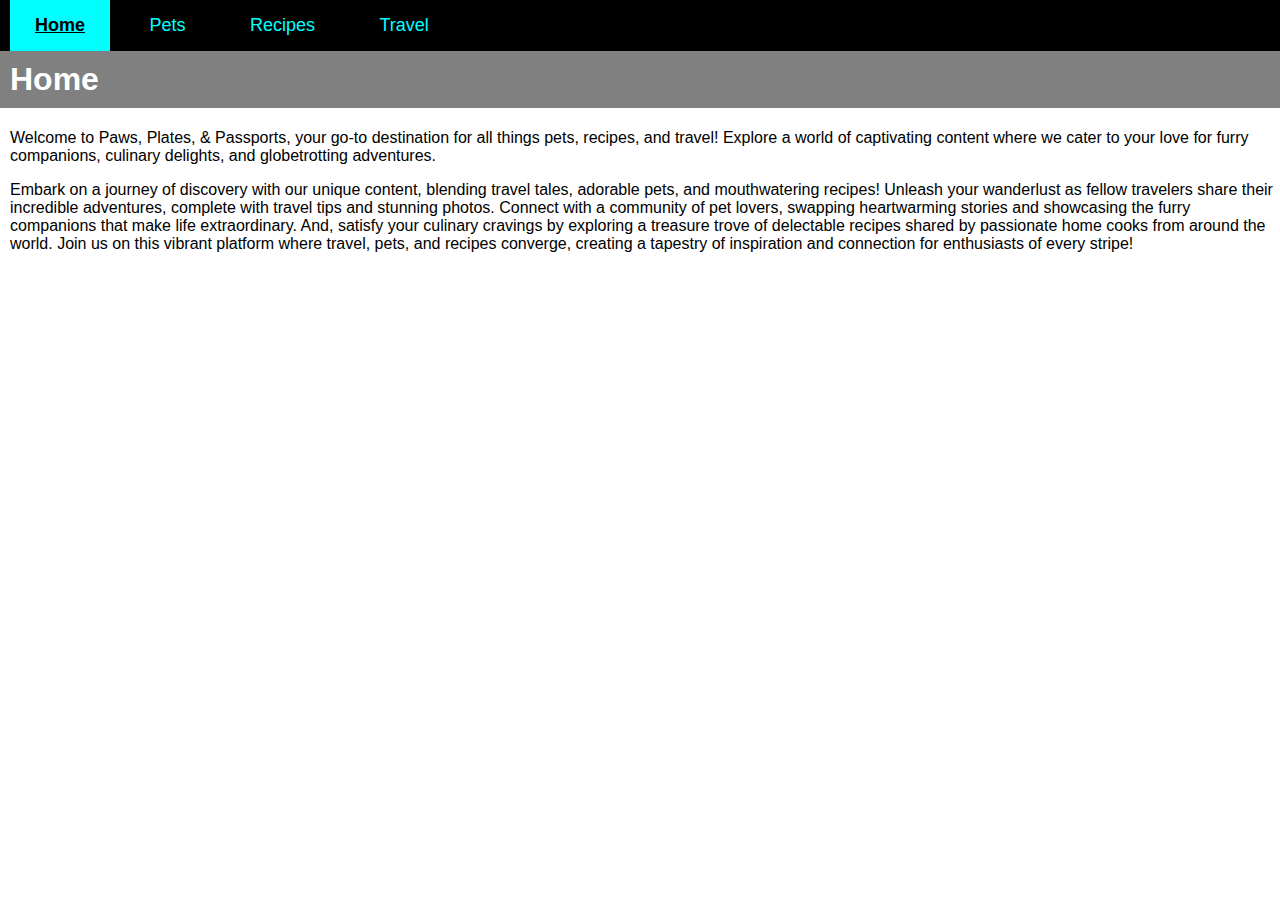
<file: index.html>
<!DOCTYPE html>
<html lang="en">
<head>
    <meta charset="UTF-8">
    <meta name="viewport" content="width=device-width, initial-scale=1.0">
    <link rel="stylesheet" href="css/style.css">
    <title>Home</title>
</head>
<body>
    <header>
    <a class="skip-main" href = "#main">Skip to Main Content</a>
        <nav>
            <ul>
                <li class="active"><a href = "index.html">Home</a></li>
                <li><a href = "pets.html">Pets</a></li>
                <li><a href = "recipes.html">Recipes</a></li>
                <li><a href = "travel.html">Travel</a></li>
            </ul>
        </nav>
        <h1>Home</h1>
    </header>

    <main id="main">
        <div>
            <p>Welcome to Paws, Plates, & Passports, your go-to destination for all things pets, recipes, and travel! Explore a world of captivating content where we cater to your love for furry companions, culinary delights, and globetrotting adventures. </p>

            <p>Embark on a journey of discovery with our unique content, blending travel tales, adorable pets, and mouthwatering recipes! Unleash your wanderlust as fellow travelers share their incredible adventures, complete with travel tips and stunning photos. Connect with a community of pet lovers, swapping heartwarming stories and showcasing the furry companions that make life extraordinary. And, satisfy your culinary cravings by exploring a treasure trove of delectable recipes shared by passionate home cooks from around the world. Join us on this vibrant platform where travel, pets, and recipes converge, creating a tapestry of inspiration and connection for enthusiasts of every stripe!</p>
        </div>

    </main>
    
</body>
</html>
</file>
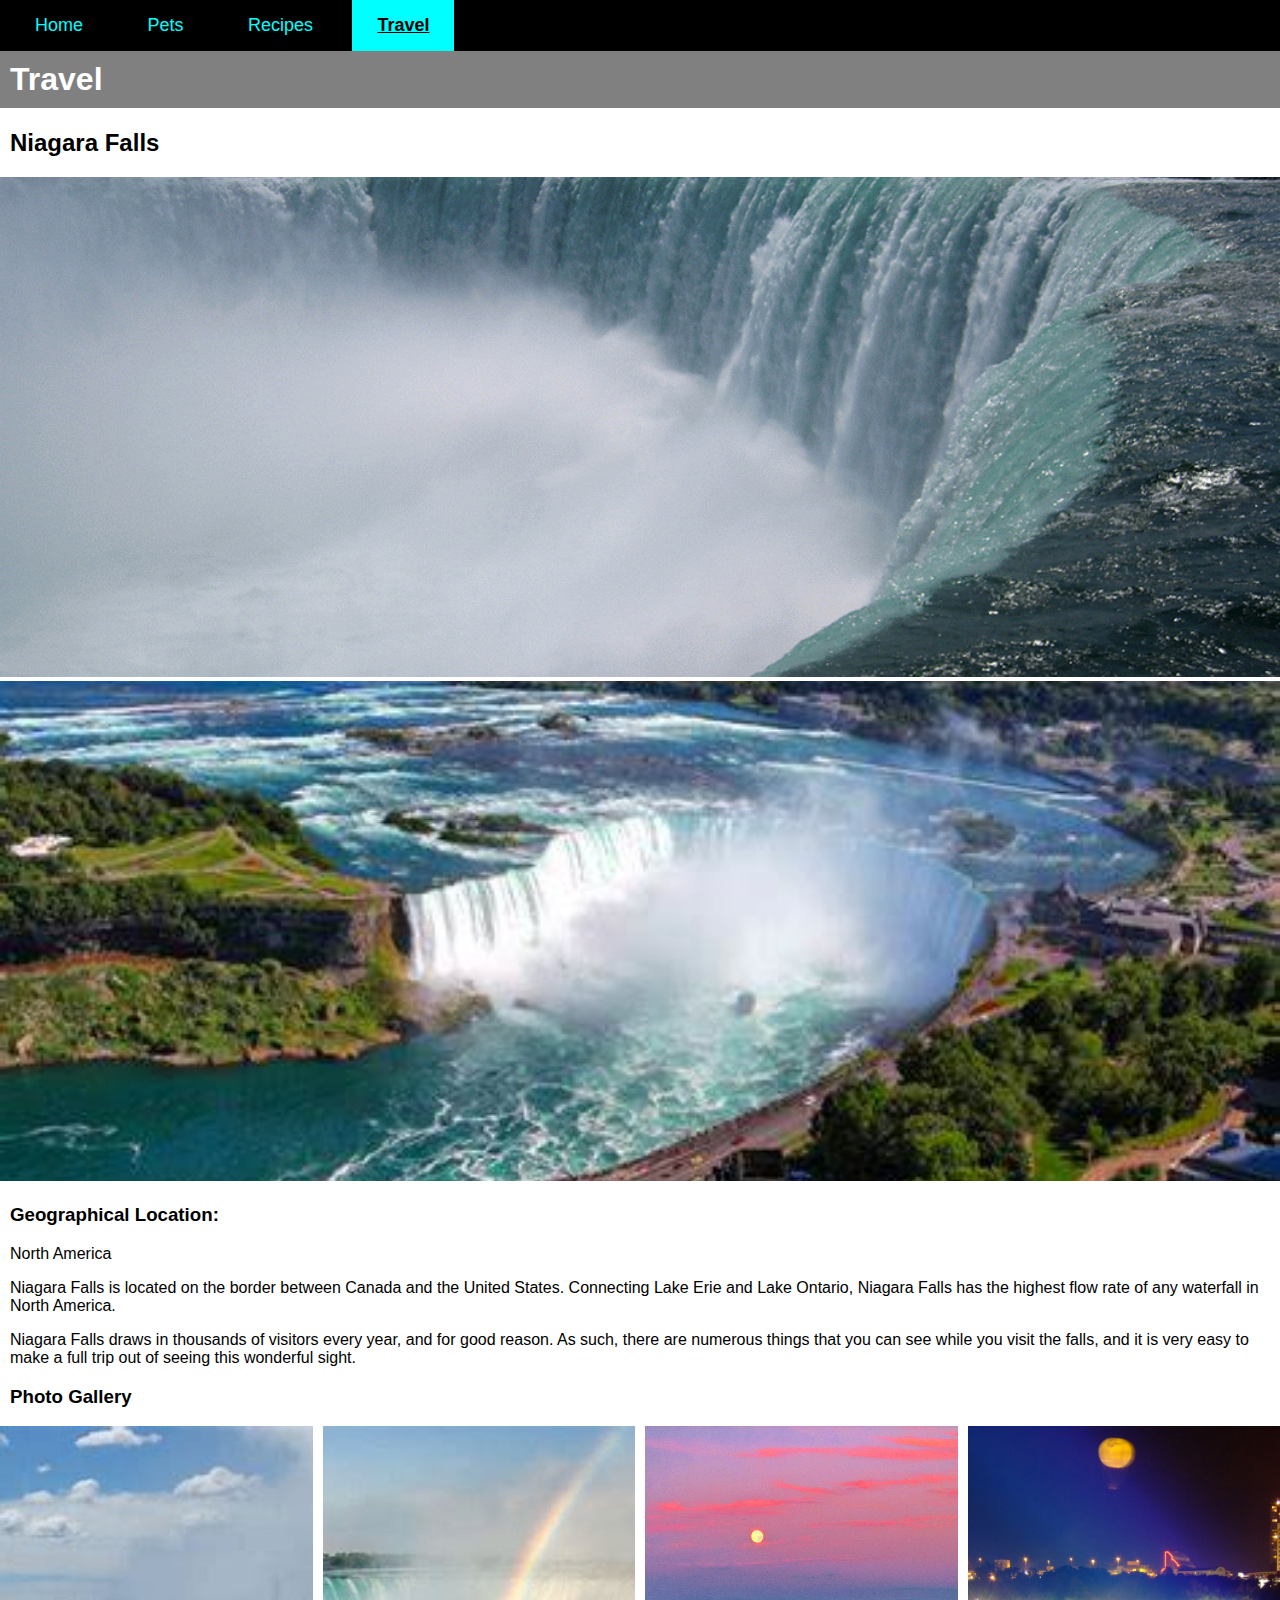
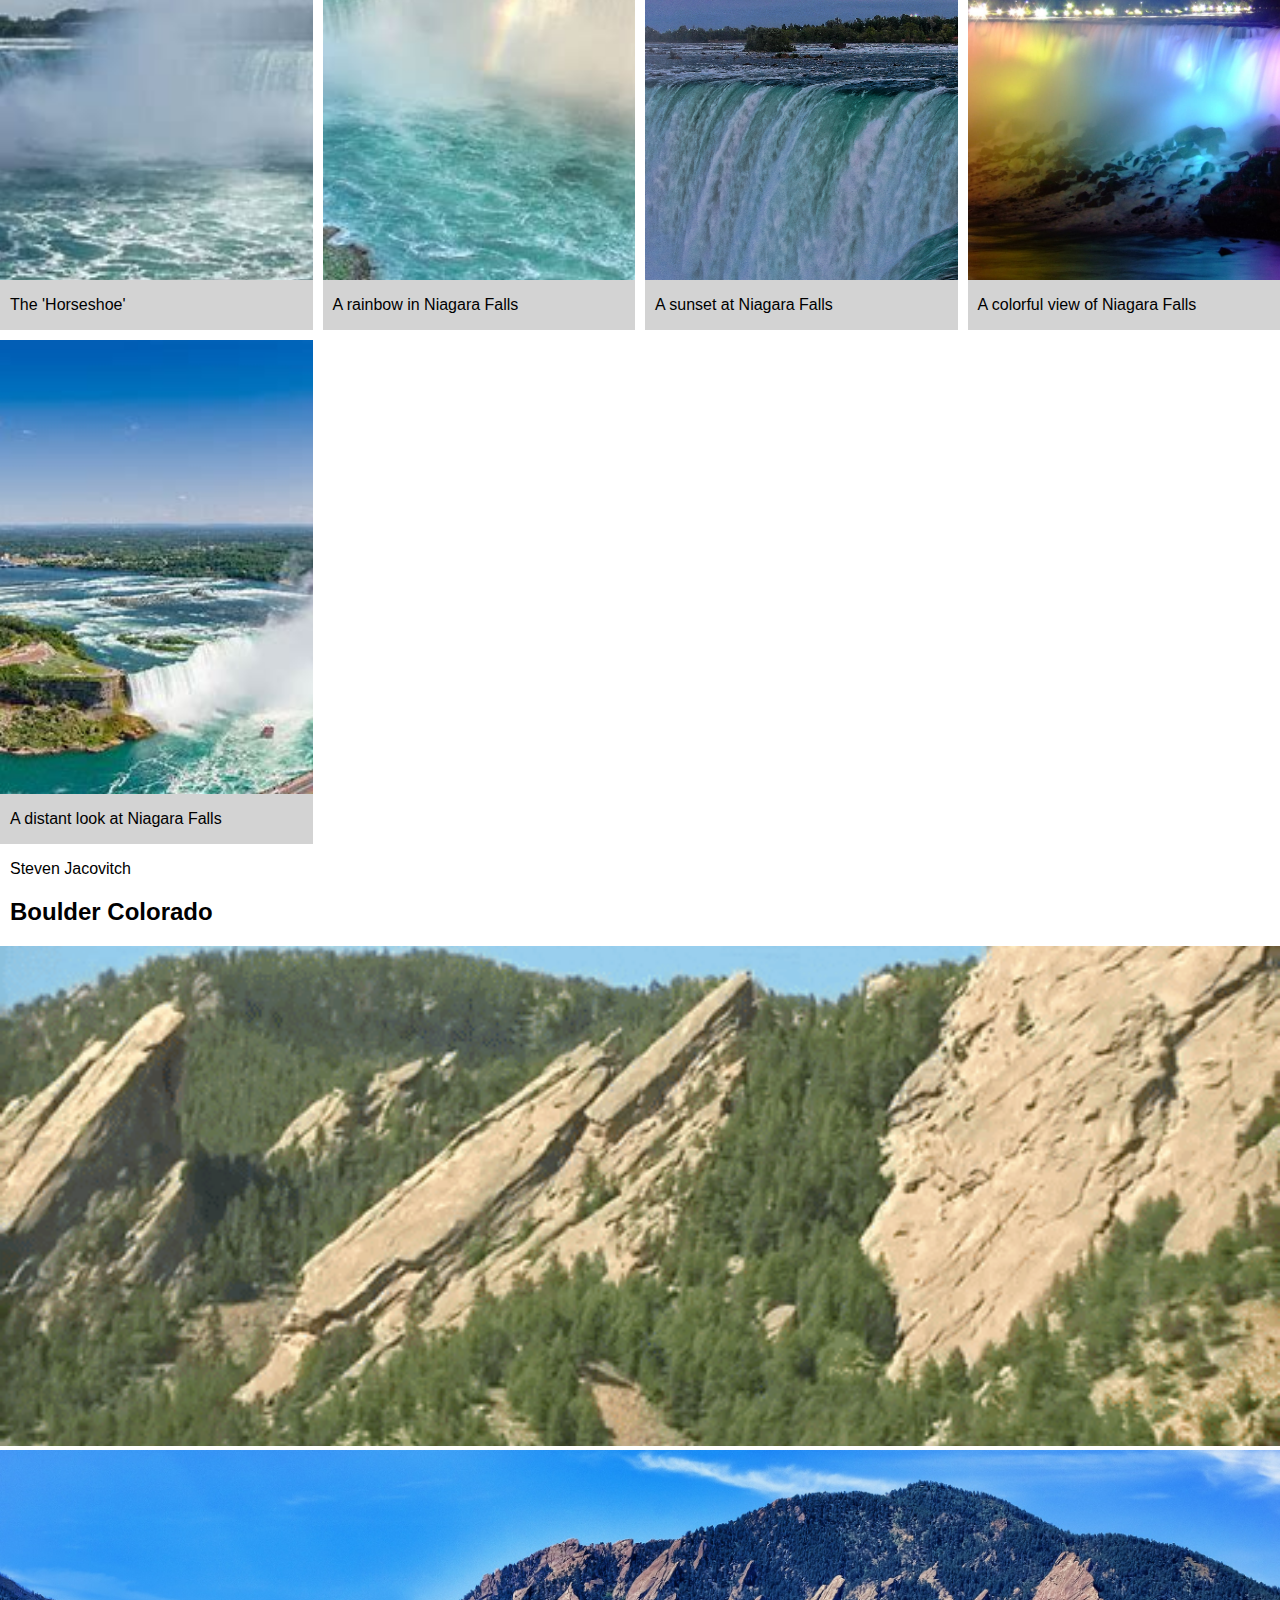
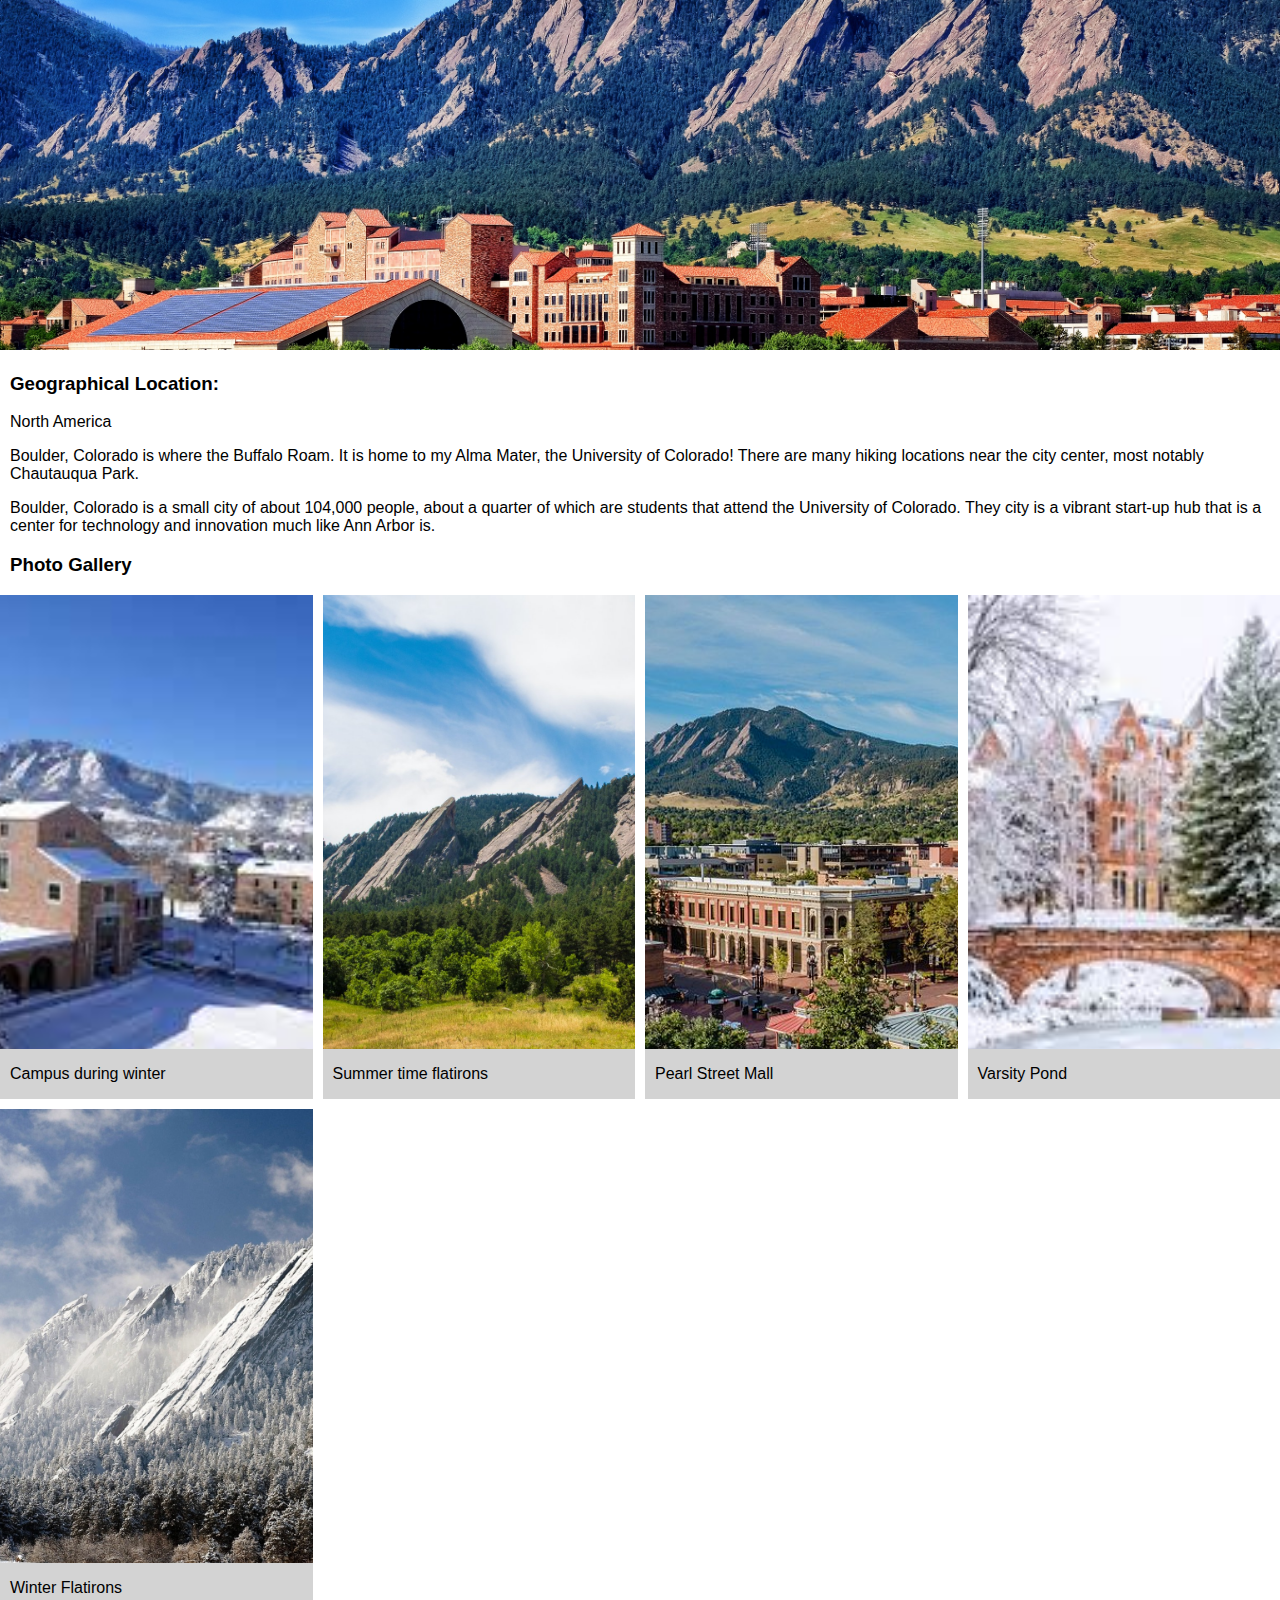
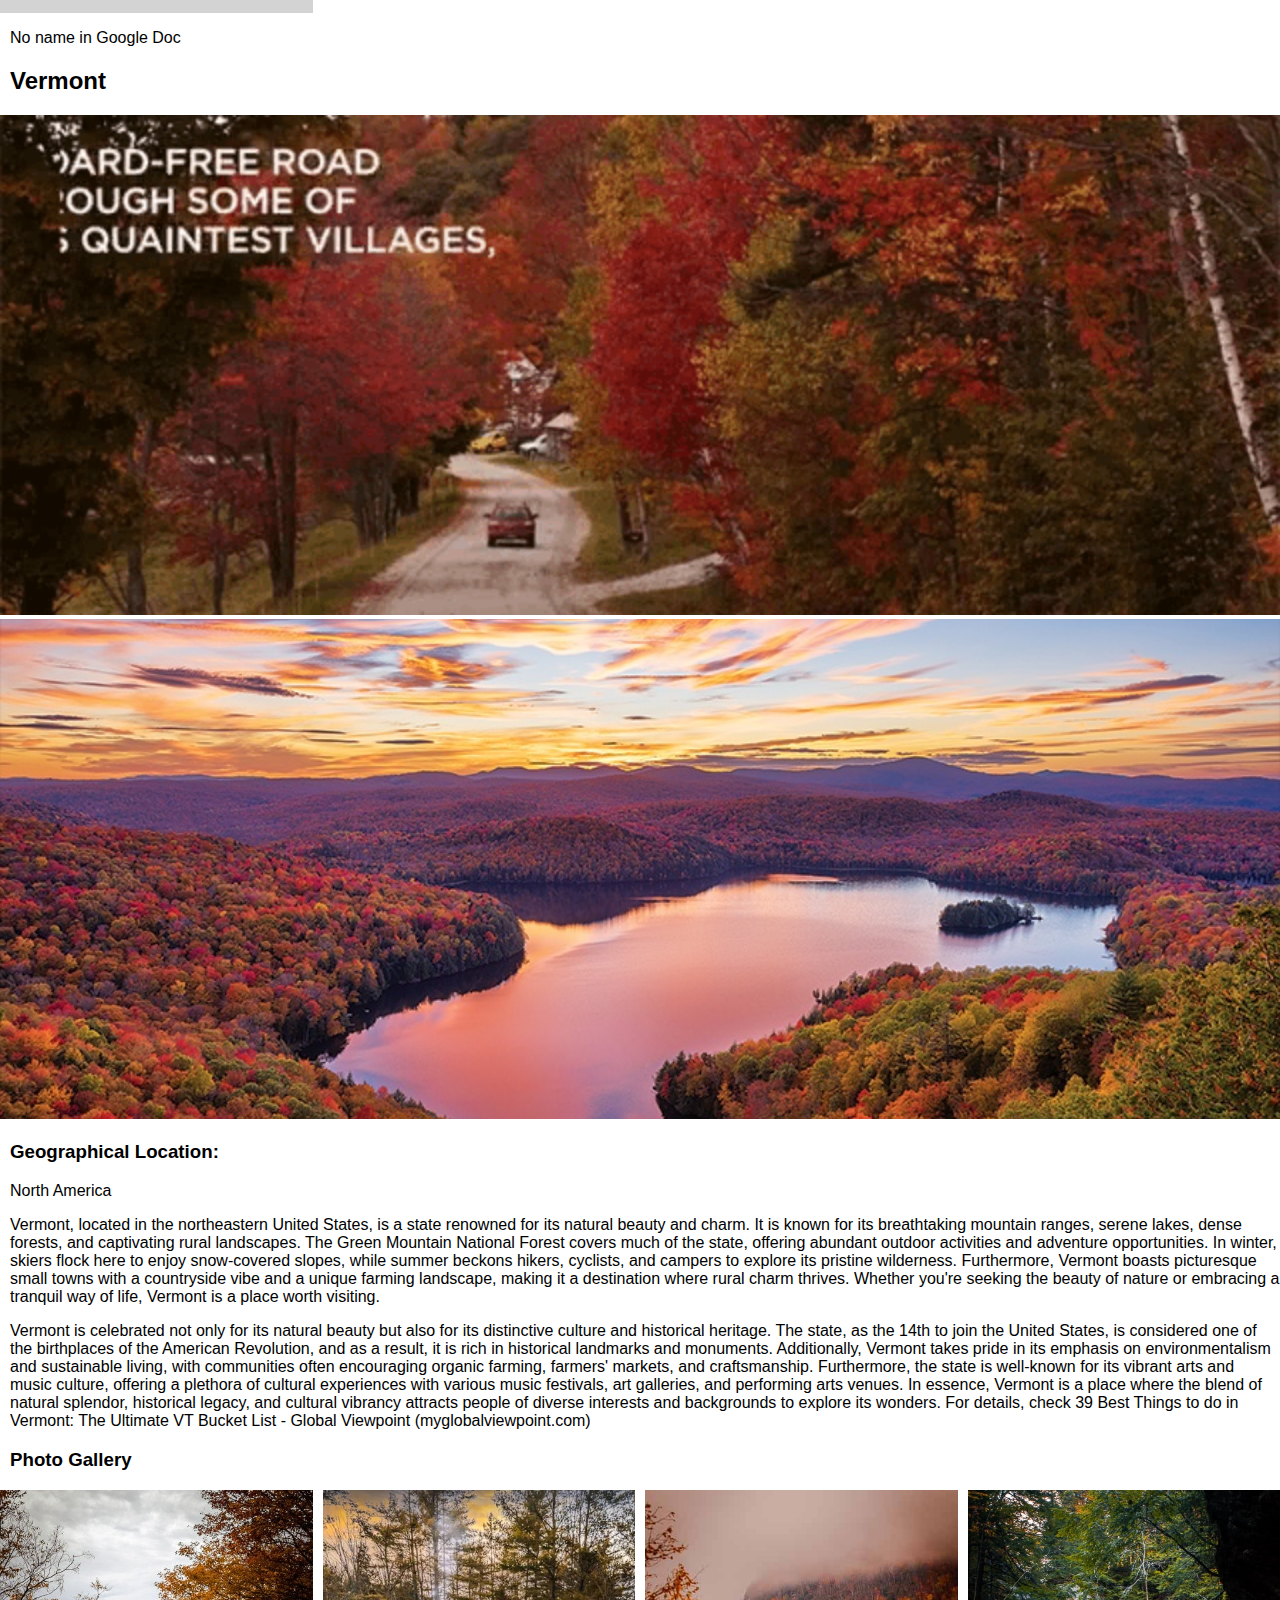
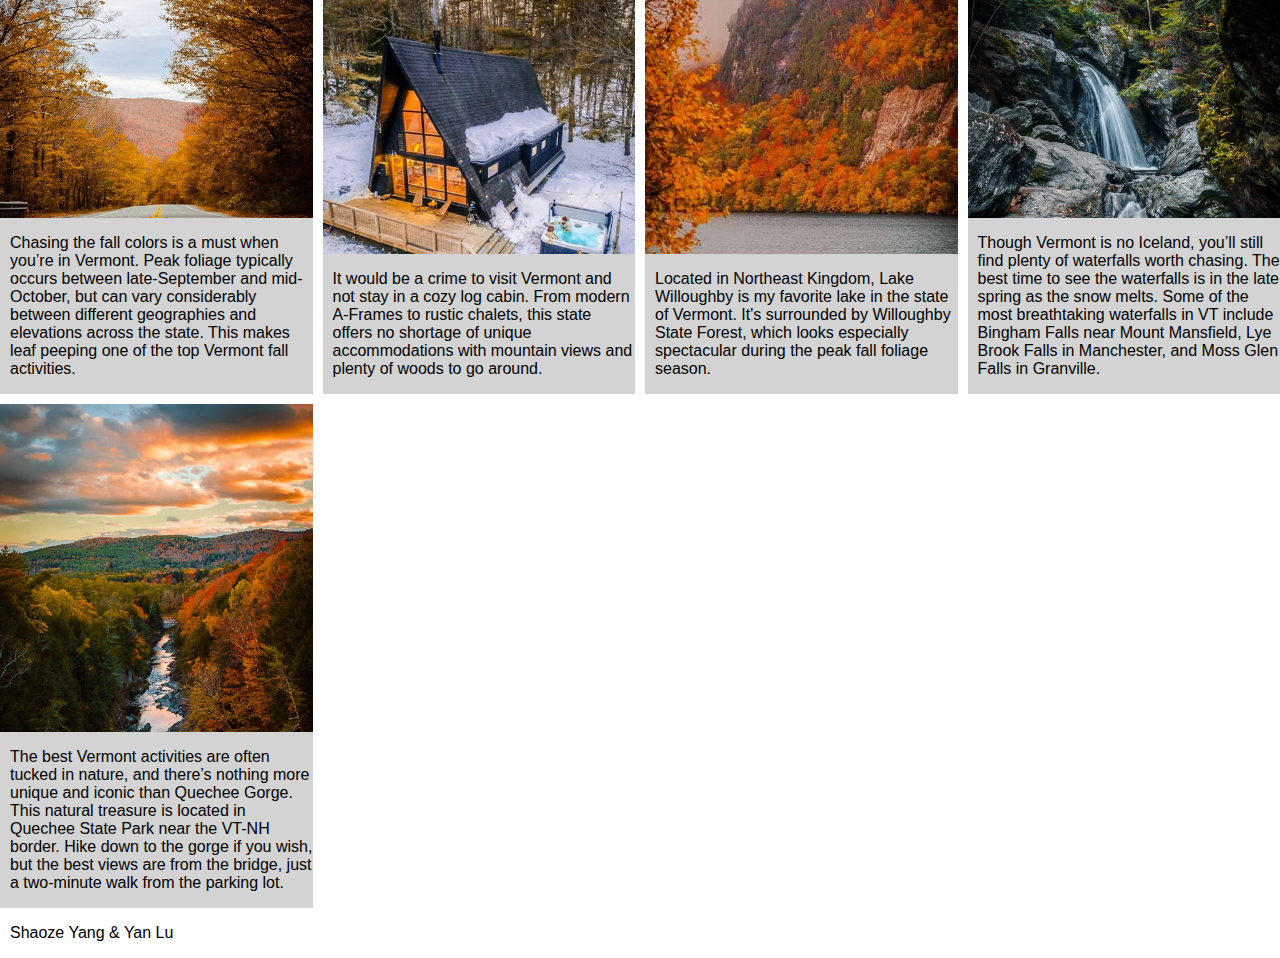
<file: travel.html>
<!DOCTYPE html>
<html lang="en">
<head>
    <meta charset="UTF-8">
    <meta name="viewport" content="width=device-width, initial-scale=1.0">
    <link rel="stylesheet" href="css/style.css">
    <title>Travel</title>
</head>
<body>
    <header>
    <a class="skip-main" href = "#main">Skip to Main Content</a> 
        <nav>
            <ul>
                <li><a href = "index.html">Home</a></li>
                <li><a href = "pets.html">Pets</a></li>
                <li><a href = "recipes.html">Recipes</a></li>
                <li class="active"><a href = "travel.html">Travel</a></li>
            </ul>
        </nav>
        <h1>Travel</h1>
    </header>
    
    <main id="main">
        <div>
            <h2>Niagara Falls</h2>

            <img src="images/Niagara_Falls_gif.gif" alt="A gif of water falling off of Niagara Falls">
            <img src="images/Niagara_Falls_jpg.jpg" alt="A skyview of Niagara Falls and the surrounding roads and trees">

            <h3>Geographical Location:</h3>
            <p>North America</p>
            <p>Niagara Falls is located on the border between Canada and the United States. Connecting Lake Erie and Lake Ontario, Niagara Falls has the highest flow rate of any waterfall in North America.</p>
            <p>Niagara Falls draws in thousands of visitors every year, and for good reason. As such, there are numerous things that you can see while you visit the falls, and it is very easy to make a full trip out of seeing this wonderful sight.</p>

            <h3>Photo Gallery</h3>
            <div class="grid-gallery">
                <div class="grid-item">
                    <img src="images/Niagara_Falls_2.jpg" alt="A visualization of the 'Horseshoe' part of the falls">
                    <div class="text">
                        <p>The 'Horseshoe'</p>
                    </div>
                </div>
                <div class="grid-item">
                    <img src="images/Niagara_Falls_Rainbow.jpg" alt="Niagara Falls with a rainbow touching down in it">
                    <div class="text">
                        <p>A rainbow in Niagara Falls</p>
                    </div>
                </div>
                <div class="grid-item">
                    <img src="images/Niagara_Falls_Sunset.jpg" alt="An orange sky overlooking Niagara Falls">
                    <div class="text">
                        <p>A sunset at Niagara Falls</p>
                    </div>
                </div>
                <div class="grid-item">
                    <img src="images/Niagara_Falls_Colorful.jpg" alt="Niagara Falls illuminated with colored lights">
                    <div class="text">
                        <p>A colorful view of Niagara Falls</p>
                    </div>
                </div>
                <div class="grid-item">
                    <img src="images/Niagara_Falls_Zoom-Out.jpg" alt="Niagara Falls from a distant perspective">
                    <div class="text">
                        <p>A distant look at Niagara Falls</p>
                    </div>
                </div>            
            </div>
            <p>Steven Jacovitch</p>
        </div>

        <div>
            <h2>Boulder Colorado</h2>

            <img src="images/Boulder_Colorado.gif" alt="A gif of changing views of the mountains in Boulder, Colorado">
            <img src="images/Boulder_Colorado_Still_Image.jpg" alt="A view of red buildings at the bottom of mountains on a sunny day">

            <h3>Geographical Location:</h3>
            <p>North America</p>
            <p>Boulder, Colorado is where the Buffalo Roam. It is home to my Alma Mater, the University of Colorado! There are many hiking locations near the city center, most notably Chautauqua Park.</p>
            <p>Boulder, Colorado is a small city of about 104,000 people, about a quarter of which are students that attend the University of Colorado. They city is a vibrant start-up hub that is a center for technology and innovation much like Ann Arbor is.</p>

            <h3>Photo Gallery</h3>
            <div class="grid-gallery">
                <div class="grid-item">
                    <img src="images/Boulder_Colorado_Campus.jpg" alt="Snow covered campus with flatirons in the back">
                    <div class="text">
                        <p>Campus during winter</p>
                    </div>
                </div>
                <div class="grid-item">
                    <img src="images/Boulder_Colorado_Flatirons.jpg" alt="Flatirons during the summer with lots of green">
                    <div class="text">
                        <p>Summer time flatirons</p>
                    </div>
                </div>
                <div class="grid-item">
                    <img src="images/Boulder_Colorado_Pearl_Street.jpg" alt="Boulder Colorado downtown with flatirons in the back">
                    <div class="text">
                        <p>Pearl Street Mall</p>
                    </div>
                </div>
                <div class="grid-item">
                    <img src="images/Boulder_Colorado_Varsity_Pond.jpg" alt="Winter time on campus">
                    <div class="text">
                        <p>Varsity Pond</p>
                    </div>
                </div>
                <div class="grid-item">
                    <img src="images/Boulder_Colorado_Snow_on_Flatirons.jpg" alt="Winter time picture of the flatirons">
                    <div class="text">
                        <p>Winter Flatirons</p>
                    </div>
                </div>           
            </div>
            <p>No name in Google Doc</p>

        </div>

        <div>
            <h2>Vermont</h2>
            
            <img src="images/vermont_primary_gif.gif" alt="A gif of a car driving on a dirt road surrounded by trees with red, yellow, and green leaves, text appears stating THE BILLBOARD-FREE ROAD WINDS THROUGH SOME OF VERMONT'S QUAINTEST VILLAGES">
            <img src="images/vermont_primary_nongif.jpg" alt="A colorful sunset overlooking a lake and forest with red, yellow, and green colored leaves">

            <h3>Geographical Location:</h3>
            <p>North America</p>
            <p>Vermont, located in the northeastern United States, is a state renowned for its natural beauty and charm. It is known for its breathtaking mountain ranges, serene lakes, dense forests, and captivating rural landscapes. The Green Mountain National Forest covers much of the state, offering abundant outdoor activities and adventure opportunities. In winter, skiers flock here to enjoy snow-covered slopes, while summer beckons hikers, cyclists, and campers to explore its pristine wilderness. Furthermore, Vermont boasts picturesque small towns with a countryside vibe and a unique farming landscape, making it a destination where rural charm thrives. Whether you're seeking the beauty of nature or embracing a tranquil way of life, Vermont is a place worth visiting.</p>
            <p>Vermont is celebrated not only for its natural beauty but also for its distinctive culture and historical heritage. The state, as the 14th to join the United States, is considered one of the birthplaces of the American Revolution, and as a result, it is rich in historical landmarks and monuments. Additionally, Vermont takes pride in its emphasis on environmentalism and sustainable living, with communities often encouraging organic farming, farmers' markets, and craftsmanship. Furthermore, the state is well-known for its vibrant arts and music culture, offering a plethora of cultural experiences with various music festivals, art galleries, and performing arts venues. In essence, Vermont is a place where the blend of natural splendor, historical legacy, and cultural vibrancy attracts people of diverse interests and backgrounds to explore its wonders. For details, check 39 Best Things to do in Vermont: The Ultimate VT Bucket List - Global Viewpoint (myglobalviewpoint.com)</p>

            <h3>Photo Gallery</h3>
            <div class="grid-gallery">
                <div class="grid-item">
                    <img src="images/Vermont-fall-foliage-road-trip.jpg" alt="Go on a fall foliage road trip around VT">
                    <div class="text">
                        <p>Chasing the fall colors is a must when you’re in Vermont. Peak foliage typically occurs between late-September and mid-October, but can vary considerably between different geographies and elevations across the state. This makes leaf peeping one of the top Vermont fall activities.</p>
                    </div>
                </div>
                <div class="grid-item">
                    <img src="images/cozy-cabin-vt.jpg" alt="Stay overnight in a cozy cabin">
                    <div class="text">
                        <p>It would be a crime to visit Vermont and not stay in a cozy log cabin. From modern A-Frames to rustic chalets, this state offers no shortage of unique accommodations with mountain views and plenty of woods to go around.</p>
                    </div>
                </div>
                <div class="grid-item">
                    <img src="images/Lake-Willoughby-VT.jpg" alt="Enjoy lake life at Lake Willoughby">
                    <div class="text">
                        <p>Located in Northeast Kingdom, Lake Willoughby is my favorite lake in the state of Vermont. It's surrounded by Willoughby State Forest, which looks especially spectacular during the peak fall foliage season.</p>
                    </div>
                </div>
                <div class="grid-item">
                    <img src="images/Bingham-Falls-in-Stowe.jpg" alt="Coolest things to do in Vermont in the spring: Chase waterfalls at Vermont’s state parks">
                    <div class="text">
                        <p>Though Vermont is no Iceland, you’ll still find plenty of waterfalls worth chasing. The best time to see the waterfalls is in the late spring as the snow melts. Some of the most breathtaking waterfalls in VT include Bingham Falls near Mount Mansfield, Lye Brook Falls in Manchester, and Moss Glen Falls in Granville.</p>
                    </div>
                </div>
                <div class="grid-item">
                    <img src="images/Quechee-Gorge-Things-to-do-in-Vermont.jpg" alt="See a gorgeous gorge up close">
                    <div class="text">
                        <p>The best Vermont activities are often tucked in nature, and there’s nothing more unique and iconic than Quechee Gorge. This natural treasure is located in Quechee State Park near the VT-NH border. Hike down to the gorge if you wish, but the best views are from the bridge, just a two-minute walk from the parking lot.</p>
                    </div>
                </div>
            </div>
            <p>Shaoze Yang & Yan Lu</p>
            
        </div>

    </main>
    
</body>
</html>
</file>
<file: css/style.css>
.grid-gallery {
    display: grid;
    grid-template-columns: repeat(auto-fit, minmax(250px, 1fr));
    gap: 10px;
}

.grid-item {
    position: relative;
}

.text {
    position: absolute;
    bottom: 0;
    left: 0;
    width: 100%;
    background-color: lightgrey;
}

/* images */
img {
    max-width: 100%;
    width: 100%;
    height: 500px;
    object-fit: cover;
}

source {
    max-width: 100%;
    width: 100%;
    height: 500px;
    object-fit: cover;
}

video {
    max-width: 100%;
    width: 100%;
    height: 500px;
    object-fit: cover;
}

.main-image {
    max-width: 100%;
    width: 100%;
    height: auto;
}

/* font styles */
a {
    font-family: 'Lucida Sans', 'Lucida Sans Regular', 'Lucida Grande', 'Lucida Sans Unicode', Geneva, Verdana, sans-serif;
    margin-left: 10px;
}

h1 {
    font-family: 'Lucida Sans', 'Lucida Sans Regular', 'Lucida Grande', 'Lucida Sans Unicode', Geneva, Verdana, sans-serif;
    width: 100%;
    padding: 10px 10px;
    background-color: grey;
    color: white;
    margin-top: 0;
}

h2 {
    font-family: 'Lucida Sans', 'Lucida Sans Regular', 'Lucida Grande', 'Lucida Sans Unicode', Geneva, Verdana, sans-serif;
    margin-left: 10px;
}

h3 {
    font-family: 'Lucida Sans', 'Lucida Sans Regular', 'Lucida Grande', 'Lucida Sans Unicode', Geneva, Verdana, sans-serif;
    margin-left: 10px;
}

p {
    font-family: 'Lucida Sans', 'Lucida Sans Regular', 'Lucida Grande', 'Lucida Sans Unicode', Geneva, Verdana, sans-serif;
    margin-left: 10px;
}

ul {
    font-family: 'Lucida Sans', 'Lucida Sans Regular', 'Lucida Grande', 'Lucida Sans Unicode', Geneva, Verdana, sans-serif;
}

ol {
    font-family: 'Lucida Sans', 'Lucida Sans Regular', 'Lucida Grande', 'Lucida Sans Unicode', Geneva, Verdana, sans-serif;
}

.pets-container {
    margin: auto;
    width: 50%;
}

.pets-h3 {
    background-color: black;
    padding: 10px;
    margin-left: 0;
    margin-bottom: 0;
    color: white;
}

.pets-ul {
    margin-top: 0;
    background-color: lightgray;
    padding-top: 10px;
    padding-bottom: 10px;
}
/* hide skip to main */
.skip-main {
    position: absolute;
    left: -10000px;
    top: auto;
    width: 1px;
    height: 1px;
    overflow: hidden;
}

.skip-main:focus {
    position: static;
    width: auto;
    width: auto;
}

/* allows background color to fill entire screen */
body {
    margin: 0;
    padding: 0;
}

/* navigation style */
nav {
    background-color: black;
    width: 100%;
    margin: 0;
}
nav ul {
    list-style-type: none;
    margin: 0;
    padding: 0;
    text-align: center;
    font-family: 'Lucida Sans', 'Lucida Sans Regular', 'Lucida Grande', 'Lucida Sans Unicode', Geneva, Verdana, sans-serif;
}

nav ul li {
    display: block;
    margin-bottom: 0px;
}

nav ul li a {
    display: block;
    text-decoration: none;
    padding: 15px 25px;
    font-size: 18px;
    color: aqua;
    background-color: black;
    transition: background-color 0.3s;
}

nav ul li.active a {
    background-color: aqua;
    color: black;
    font-weight: bolder;
    text-decoration: underline;
}

nav ul li a:hover {
    color: black;
    background-color: aqua;
    text-decoration: underline;
    font-weight: bolder;
}

/* desktop nav styling */

@media only screen and (min-width: 601px) {
    nav ul {
        display: inline-block;
        text-align: left;
    }

    nav ul li {
        display: inline-block;
        margin-bottom: 0px;
    }

    .grid-container {
        display: grid;
        grid-template-columns: repeat(auto-fit, minmax(250px, 1fr));
        gap: 10px;
    }
    
    .grid-item {
        position: relative;
    }
    
    .text {
        position: absolute;
        bottom: 0;
        left: 0;
        width: 100%;
        background-color: lightgrey;
    }

    .main-image {
        max-width: 100%;
        width: 100%;
        height: 500px;
    }
}

/* disable motion for users with reduced motion preference */
@media (prefers-reduced-motion: reduce) {
    img[src$=".gif"] {
        display: none !important;
    }

}
</file>
